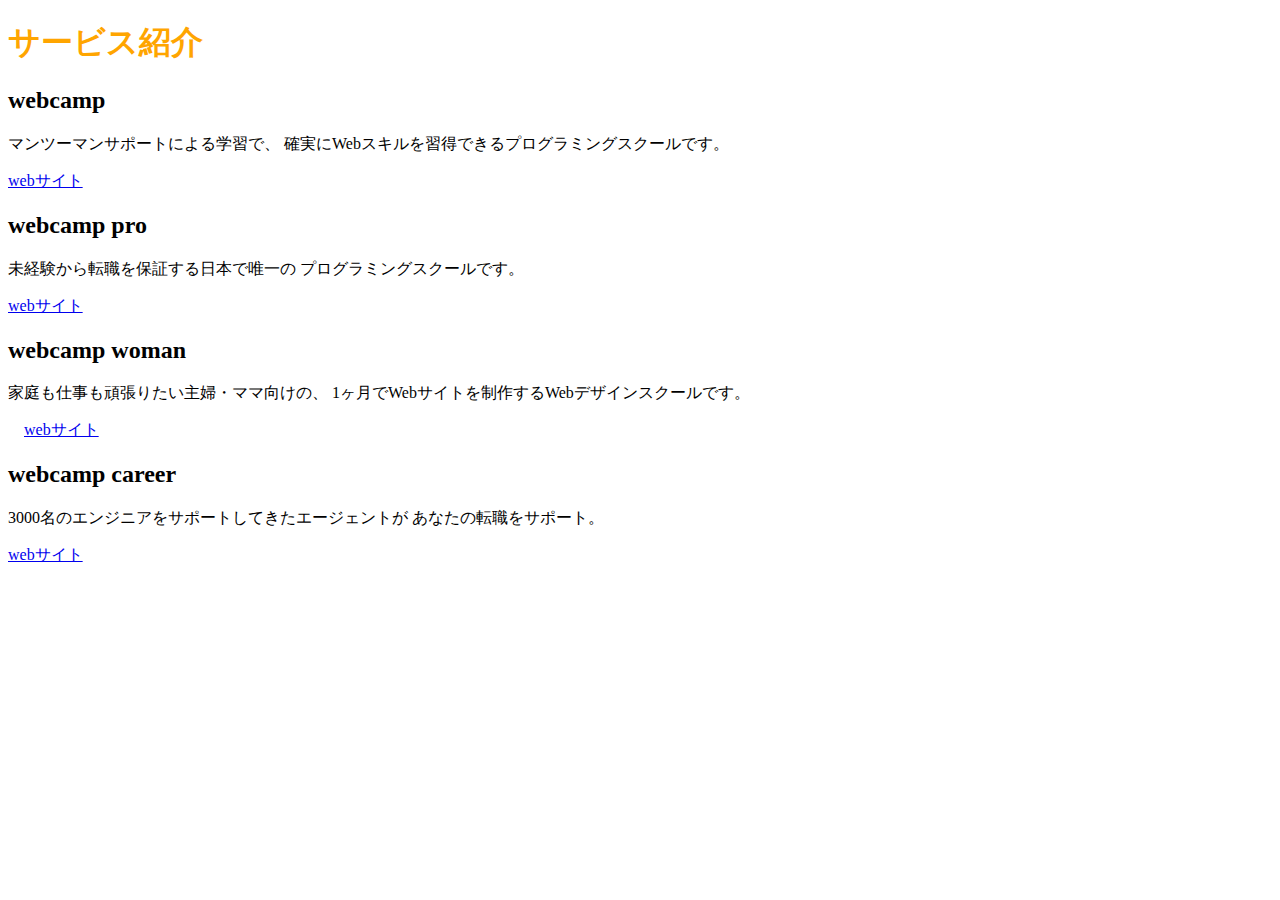
<file: index.html>
<!DOCTYPE html>
<head lang="ja">
  <head>
    <meta charset="UTF-8" />
    <title>2章演習</title>
    <link rel="stylesheet" href="index.css" />
  </head>
  <body>
    <h1>サービス紹介</h1>
    <h2>webcamp</h2>
    <p>
      マンツーマンサポートによる学習で、
      確実にWebスキルを習得できるプログラミングスクールです。
    </p>
    <a href="https://web-camp.io/">webサイト</a>
    <h2>webcamp pro</h2>
    <p>未経験から転職を保証する日本で唯一の プログラミングスクールです。</p>
    <a href="https://web-camp.io/pro/">webサイト</a>
    <h2>webcamp woman</h2>
    <p>
      家庭も仕事も頑張りたい主婦・ママ向けの、
      1ヶ月でWebサイトを制作するWebデザインスクールです。
    </p>
    　<a href="https://web-camp.io/woman/">webサイト</a>
    <h2>webcamp career</h2>
    <p>
      3000名のエンジニアをサポートしてきたエージェントが
      あなたの転職をサポート。
    </p>
    <a href="https://web-camp.io/career/">webサイト</a>
  </body>
</head>
</file>
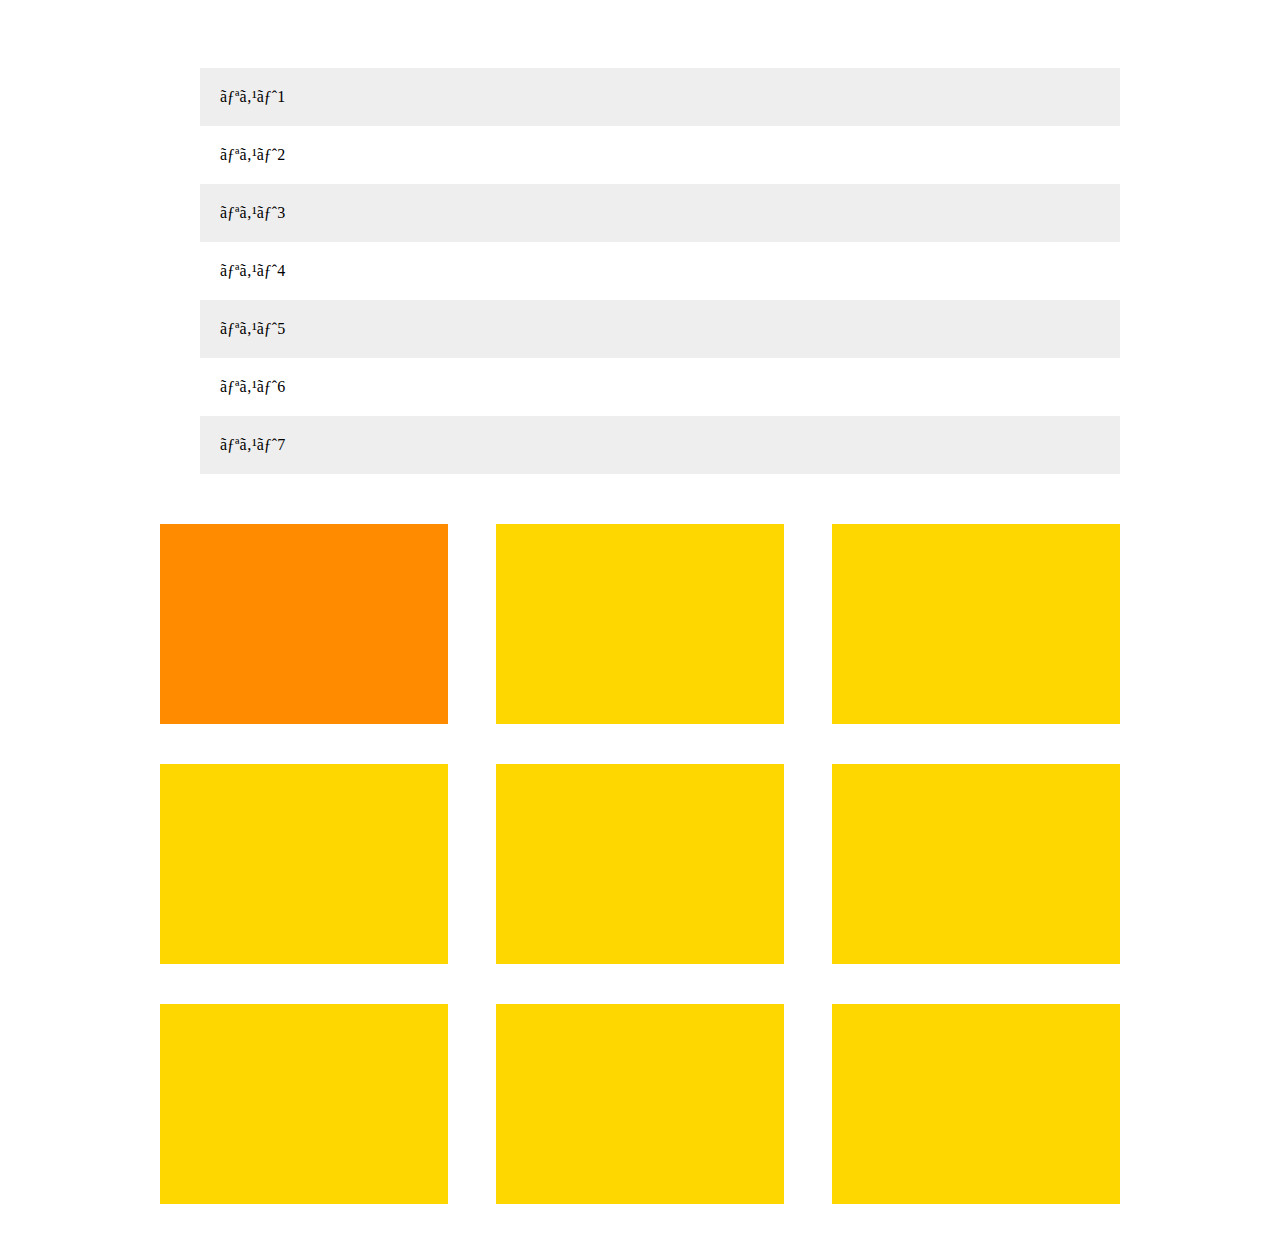
<file: index4.html>
<!DOCTYPE html>
<html lang="ja">
  <head>
    <meta charset="ja" />
    <title>8章演習</title>
    <link rel="stylesheet" href="index4.css" />
  </head>
  <main>
    <br />
    <ul class="item-list">
      <ul style="list-style: disc; padding-left: 40px">
        <li class="item">リスト1</li>
        <li class="item">リスト2</li>
        <li class="item">リスト3</li>
        <li class="item">リスト4</li>
        <li class="item">リスト5</li>
        <li class="item">リスト6</li>
        <li class="item">リスト7</li>
      </ul>
    </ul>
    <div class="box-list">
      <div class="box"></div>
      <div class="box"></div>
      <div class="box"></div>
      <div class="box"></div>
      <div class="box"></div>
      <div class="box"></div>
      <div class="box"></div>
      <div class="box"></div>
      <div class="box"></div>
    </div>
  </main>
</html>
</file>
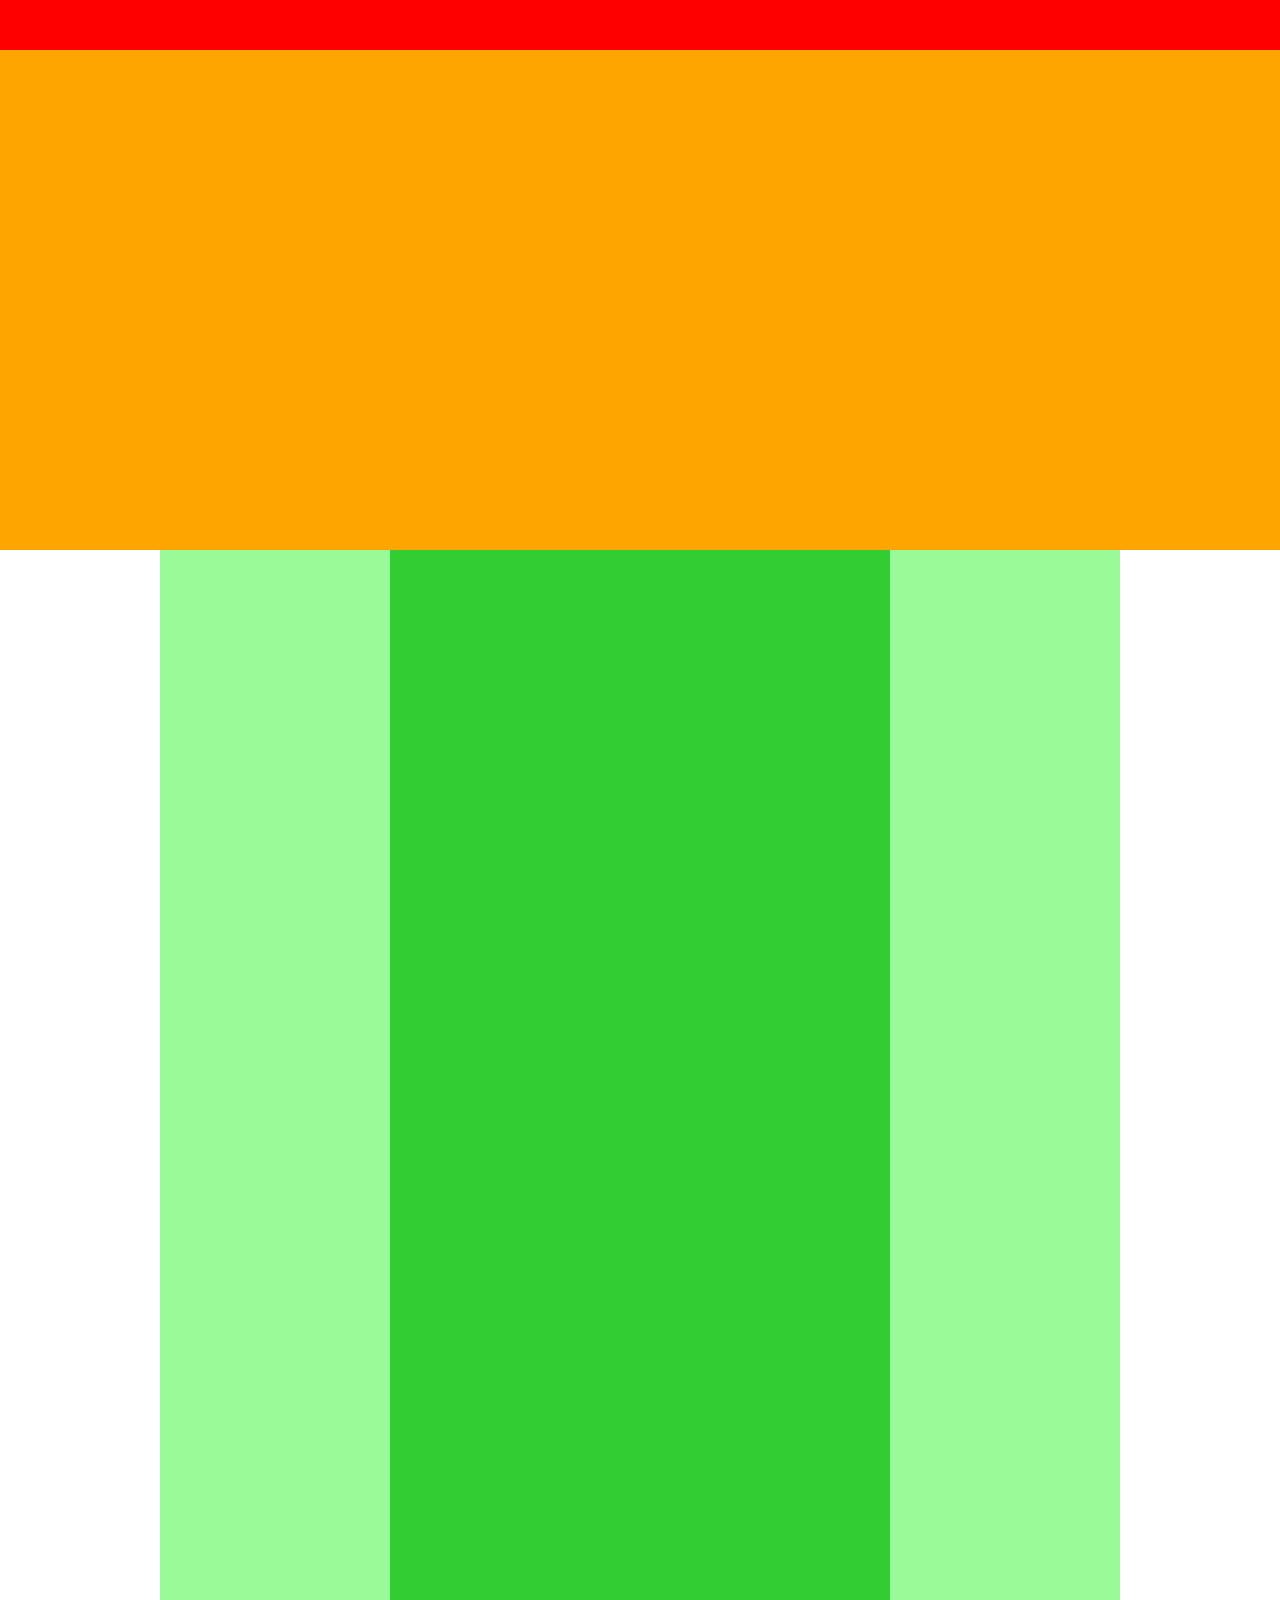
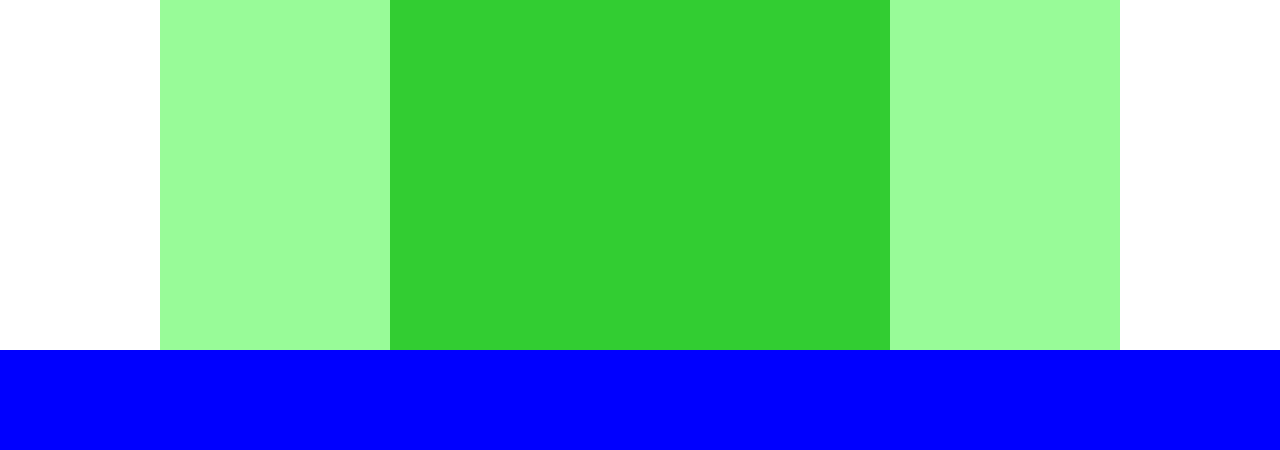
<file: index7.html>
<!DOCTYPE html>
<html lang="ja">
  <head>
    <meta charset="UTF-8" />
    <title>4章演習</title>
    <link rel="stylesheet" href="index7.css" />
  </head>
  <body>
    <div class="header"></div>
    <div class="main-visual"></div>
    <div class="main">
      <div class="sidebar-left"></div>
      <div class="blog"></div>
      <div class="sidebar-right"></div>
    </div>
    <div class="footer"></div>
  </body>
</html>
</file>
<file: index.css>
h1 {
  color: orange;
}
</file>
<file: index4.css>
* {
  margin: 0;
  padding: 0;
  box-sizing: border-box;
}

main {
  width: 960px;
  margin: 50px auto;
}

.item-list {
  margin-bottom: 50px;
}

.item {
  padding: 20px;
  list-style: none;
}

.item:nth-child(odd) {
  background-color: #eee;
}

.box-list {
  display: flex;
  flex-wrap: wrap;
}

.box {
  background-color: #ffd700;
  width: 30%;
  height: 200px;
  margin-right: 5%;
  margin-bottom: 40px;
}

.box:first-child,
.box:nth-child(5) .box:last-child {
  background-color: #ff8c00;
}

.box:nth-child(3n) {
  margin-right: 0;
}

.box:nth-last-child(-n + 3) {
  margin-bottom: 0;
}
</file>
<file: index7.css>
* {
  margin: 0;
  padding: 0;
  box-sizing: border-box;
}

.main-visual {
  width: 100%;
  height: 500px;
  background-color: orange;
}

.header {
  width: 100%;
  height: 50px;
  background-color: red;
}

.main {
  width: 960px;
  margin: 0 auto;
  display: flex;
  justify-content: center;
}

.sidebar-left {
  width: 230px;
  height: 1400px;
  background-color: palegreen;
}

.blog {
  width: 500px;
  height: 1400px;
  background-color: limegreen;
}

.sidebar-right {
  width: 230px;
  height: 1400px;
  background-color: palegreen;
}

.footer {
  width: 100%;
  height: 100px;
  background-color: blue;
}
</file>
